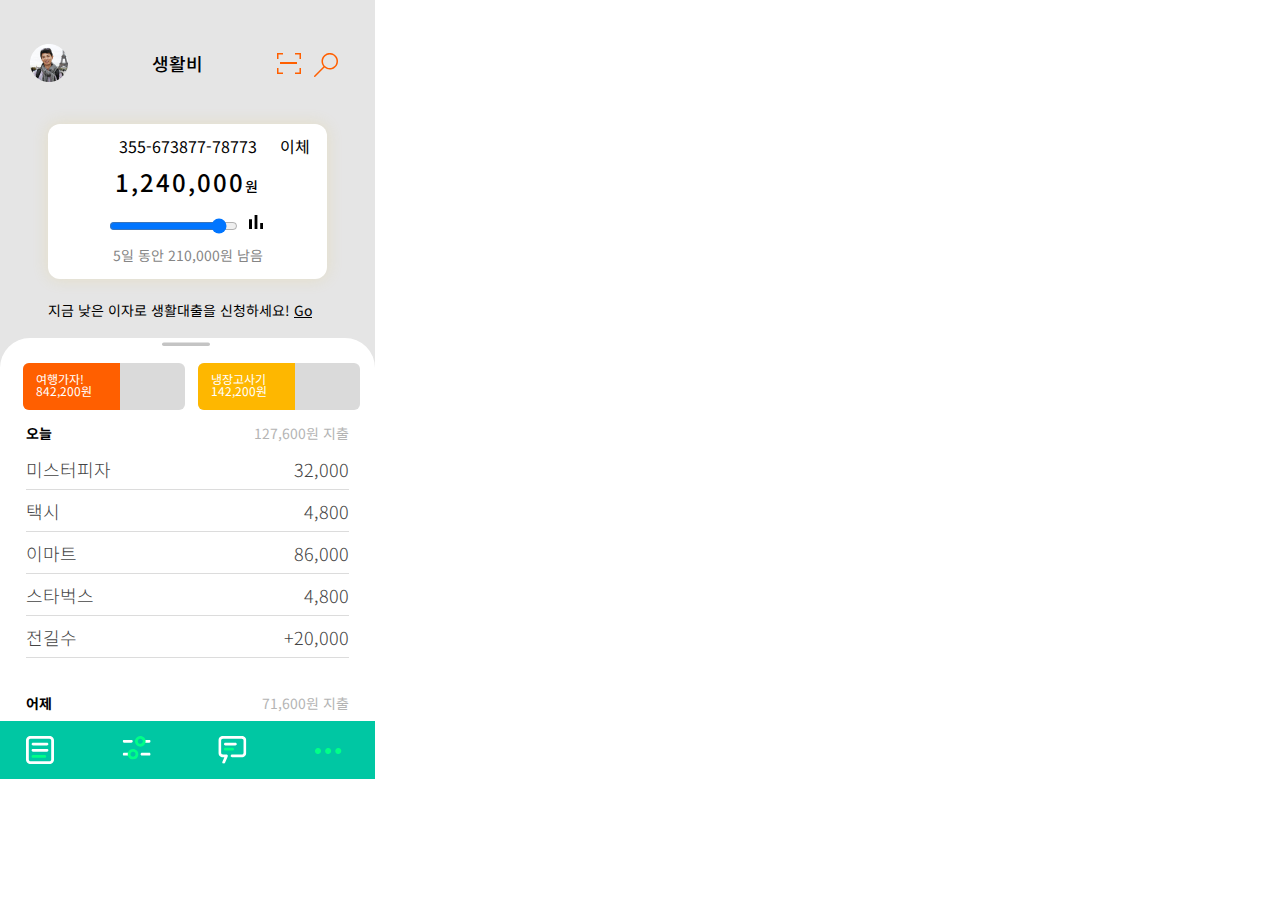
<file: index.html>
<!DOCTYPE html>
<html lang="ko">
<head>
  <meta charset="UTF-8">
  <meta http-equiv="X-UA-Compatible" content="IE=edge">
  <meta name="viewport" content="width=device-width, initial-scale=1.0">
  <title>Bank-App</title>
  <link rel="stylesheet" href="./css/reset.css">
  <link rel="stylesheet" href="./css/style.css">
  <link rel="stylesheet" href="./css/common.css">

</head>
<body>
  <!-- 헤더 -->
  <div class="bg1"></div>
  <header>
      <ul>
          <li class="header-profile">
            <img src="./assets/header-profile.png" alt="profile">
          </li>
          <li>
            <h3>생활비</h3>
          </li>
          <li class="qr">
              <img src="./assets/header-option-qr.svg" alt="qr"> 
          </li>
            <li>  
              <img src="./assets/header-option-search.svg" alt="search">
          </li>
        
      </ul>
  </header>

  
  <!-- 메인 -->
  <main>
      <section class="account-container">
        <div class="bg2">
          <div class="account-list">
            <div class="account-number">355-673877-78773</div>
            <a href="" class="account-transfer">
              <b>이체</b>
            </a>
          </div>
          <div class="account-balance">
            1,240,000<span>원</span>
          </div>
          <div class="account-graphic">
            <input type="range" class="account-graphic-slidebar"
            min="0" max="100" value="90" step="10">
            <div class="account-graphic-chart">
              <img src="./assets/mdi_bar_chart.svg" alt="graphic-chart">
            </div>
          </div>
          <p class="account-notice">
            5일 동안 210,000원 남음
          </p>
        </div>
        <p class="ad">
          지금 낮은 이자로 생활대출을 신청하세요!
          <a class="ad-link">Go</a>
        </p>
      </section>

    
      <section class="transaction-container scroll">
        <div class="bg3">
          <img class="scroll-bar" src="./assets/scroll-bar.svg" alt="스크롤바">
          <div class="transaction-save">
            <div class="transaction-save-item">
              <div class="transaction-save-item-filled color1">
                <div class="transaction-save-item-title">여행가자!</div>
                <div class="transaction-save-item-total">842,200원</div>
              </div>
            </div>
            <div class="transaction-save-item">
              <div class="transaction-save-item-filled color2">
                <div class="transaction-save-item-title">냉장고사기</div>
                <div class="transaction-save-item-total">142,200원</div>
              </div>
            </div>
          </div>

          <div class="transaction-day">
            <div class="transaction-day-summary today">
              <p class="transaction-day-title">오늘</p>
              <p class="transaction-day-amount">127,600원 지출</p>
            </div>
            <ul class="transaction-list">
              <li class="transaction-item">
                <p class="transaction-item-name">미스터피자</p>
                <p class="transaction-item-price">32,000</p>
              </li>
              <li class="transaction-item">
                <p class="transaction-item-name">택시</p>
                <p class="transaction-item-price">4,800</p>
              </li>
              <li class="transaction-item">
                <p class="transaction-item-name">이마트</p>
                <p class="transaction-item-price">86,000</p>
              </li>
              <li class="transaction-item">
                <p class="transaction-item-name">스타벅스</p>
                <p class="transaction-item-price">4,800</p>
              </li>
              <li class="transaction-item">
                <p class="transaction-item-name">전길수</p>
                <p class="transaction-item-price">+20,000</p>
              </li>
            </ul>
          </div>
          <div class="transaction-day">
            <div class="transaction-day-summary yesterday">
              <p class="transaction-day-title ">어제</p>
              <p class="transaction-day-amount">71,600원 지출</p>
            </div>
            <!-- <ul class="transaction-list">
            </ul> -->
          </div>
        </div>
      </section>
  </main>
  <footer>
    <ul class="tab-menu">
      <li class="tab-menu-item">
        <a href="javascript:void(0)">
          <img src="./assets/tab-menu-item(1).svg" alt="tab-menu1">
        </a>
      </li>

      <li class="tab-menu-item">
        <a href="javascript:void(0)">
          <img src="./assets/tab-menu-item(2).svg" alt="tab-menu2">
        </a>
      </li>
      
      <li class="tab-menu-item">
        <a href="javascript:void(0)">
          <img src="./assets/tab-menu-item(3).svg" alt="tab-menu3">
        </a>
      </li>

      <li class="tab-menu-item">
        <a href="javascript:void(0)">
          <img src="./assets/tab-menu-item(4).svg" alt="tab-menu4">
        </a>
      </li>
    </ul>
  </footer>
</body>
</html>
</file>
<file: css/style.css>
@import url('https://fonts.googleapis.com/css2?family=Noto+Sans+KR:wght@100;300;400;500;700;900&display=swap');



body {
  /* 핸드폰에 있는 상태바를 표현한 것 */
  width: 375px;
  font-family: 'Noto Sans KR', sans-serif;
}

/* index.html */
.bg1 {
  height: 44px;
  background-color: #e5e5e5;
}

header {

  padding: 0 30px;
  background-color: #e5e5e5;
  box-sizing: border-box;
}
header > ul {
  overflow: hidden;
 
}
header > ul  li {
  float: left;
}
header > ul  li + li {
  padding-top: 9px;
}

header h3 {
  /* padding-top: 9px; */
  margin: 0 74px 0 84px;
  font-size: 18px;
  font-weight: 500;
  line-height: 20px;
  /* border: 1px solid red; */
}

header >  ul > .qr {
  margin-right: 13px;
}

/* 이체 부분 */
.account-container { padding: 41px 48px 0; background-color: #e5e5e5;}
.bg2 { position: relative; padding: 14px 0 6px 0; width: 279px; height: 155px; border-radius: 12px; text-align: center; box-shadow: 0px 0px 16px rgba(226, 191, 66, 0.19);  background-color: #fff; box-sizing: border-box;}
.account-graphic-chart { display: inline-block;}
.account-balance {margin-top: 16px; font-size: 24px; font-weight: 500; letter-spacing: 2px;}
.account-balance > span { font-size: 14px;}
.account-graphic { margin: 16px 0 12px;}
.account-transfer > b { position: absolute; top: 14px; right: 17px;}
.account-notice { font-size: 14px; color: #858585;}
.ad { padding: 24px 0 21px; font-size: 14px; color: #000;}
.ad > a {text-decoration: underline;}

/* 사용내역 */
.transaction-container {  background-color: #E5E5E5;}
.bg3 { position: relative; padding: 25px 10px 0 10px; height: 383px; border-radius: 30px 30px 0px 0px; background-color: #fff; box-sizing: border-box;}
.scroll-bar { position: absolute;  top: 4.3px; left: 162px; }

/* 저금통 */
.transaction-save-item { float: left ; margin-left:13px; width:162px; height: 47px; border-radius: 6px; background-color: #DADADA; box-sizing: border-box;}
.transaction-save-item-filled { padding: 10px 0 0 13px; width: 97px; height: 47px; border-radius: 6px 0px 0px 6px; font-size: 12px; color: #fff; box-sizing: border-box;}
.color1 {background-color: #FF5F00; }
.color2 {background-color: #FEB700; }

/* 오늘 사용내역 */
.transaction-day { clear: both;  padding: 0 16px; font-size: 14px;}
.transaction-day-summary{  overflow: hidden; font-size: 14px; }
.today {padding: 16px 0 8px;}
.yesterday { padding: 38px 0 5px;}
.transaction-day-title { float: left; font-weight: bold; }
.transaction-day-amount {  float: right; color: #B4B4B4;}

.transaction-list { clear: both; font-size: 18px; color: #444; font-weight: 300; line-height: 26px;}
.transaction-item { overflow: hidden; padding: 8px 0 7px; border-bottom: 1px solid #DCDCDC;}
.transaction-item-name {float: left;}
.transaction-item-price { float: right; }


.transaction-item-name { clear: both;}
</file>
<file: css/common.css>
/* 공통 - 푸터 */
.tab-menu {overflow: hidden; padding: 0 26px; height: 58px;  background-color: #00C7A3;}
.tab-menu li + li {margin-left: 67.67px; }
.tab-menu-item { float: left; padding-top: 15px; box-sizing: border-box;}
</file>
